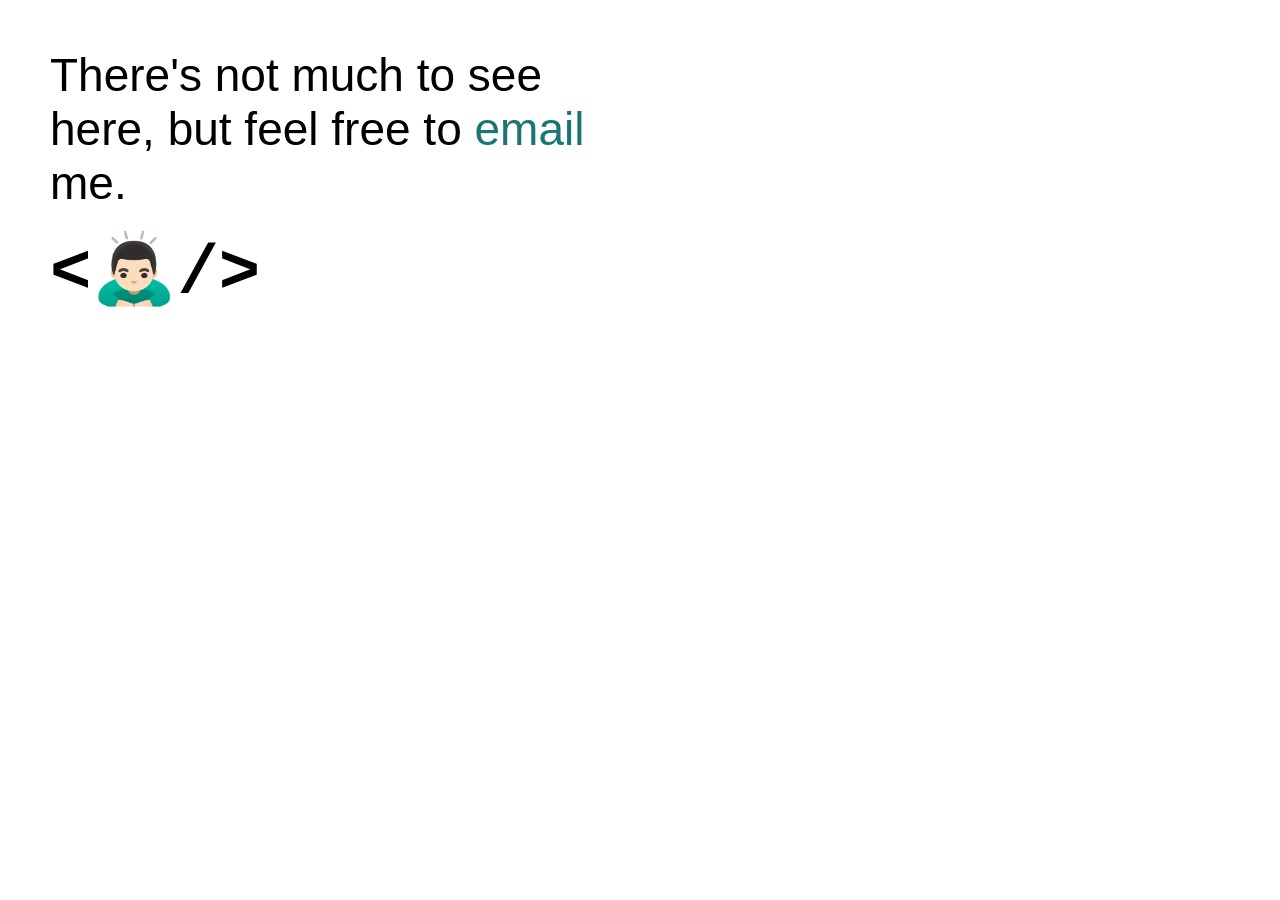
<file: index.html>
<!DOCTYPE html>
<html lang="en">
  <head>
    <meta charset="utf-8" />
    <link rel="shortcut icon" type="image/x-icon" href="./favicon.ico" />
    <meta name="viewport" content="width=device-width, initial-scale=1" />
    <title>Stewart Ulm</title>
    <style>
      body {
        margin: 0;
        padding: 30px 50px;
        max-width: 600px;
        background: #fff;
        font-family: georgia, sans-serif;
        font-size: 46px;
      }
      p {
        margin: 18px 0;
      }
      a,
      a:visited {
        color: #1b7575;
        text-decoration: none;
      }
      a:hover {
        text-decoration: underline;
      }
      footer {
        font-size: 150%;
        font-weight: bold;
        font-family: "Courier New", Courier, monospace;
      }
    </style>
  </head>
  <body>
    <p>
      There's not much to see here, but feel free to
      <a href="mailto:stewart@ulmwood.com">email</a> me.
    </p>
    <footer title="All is well.">&lt;🙇🏻‍♂️/&gt;</footer>
  </body>
  <!-- commit test  -->
</html>
</file>
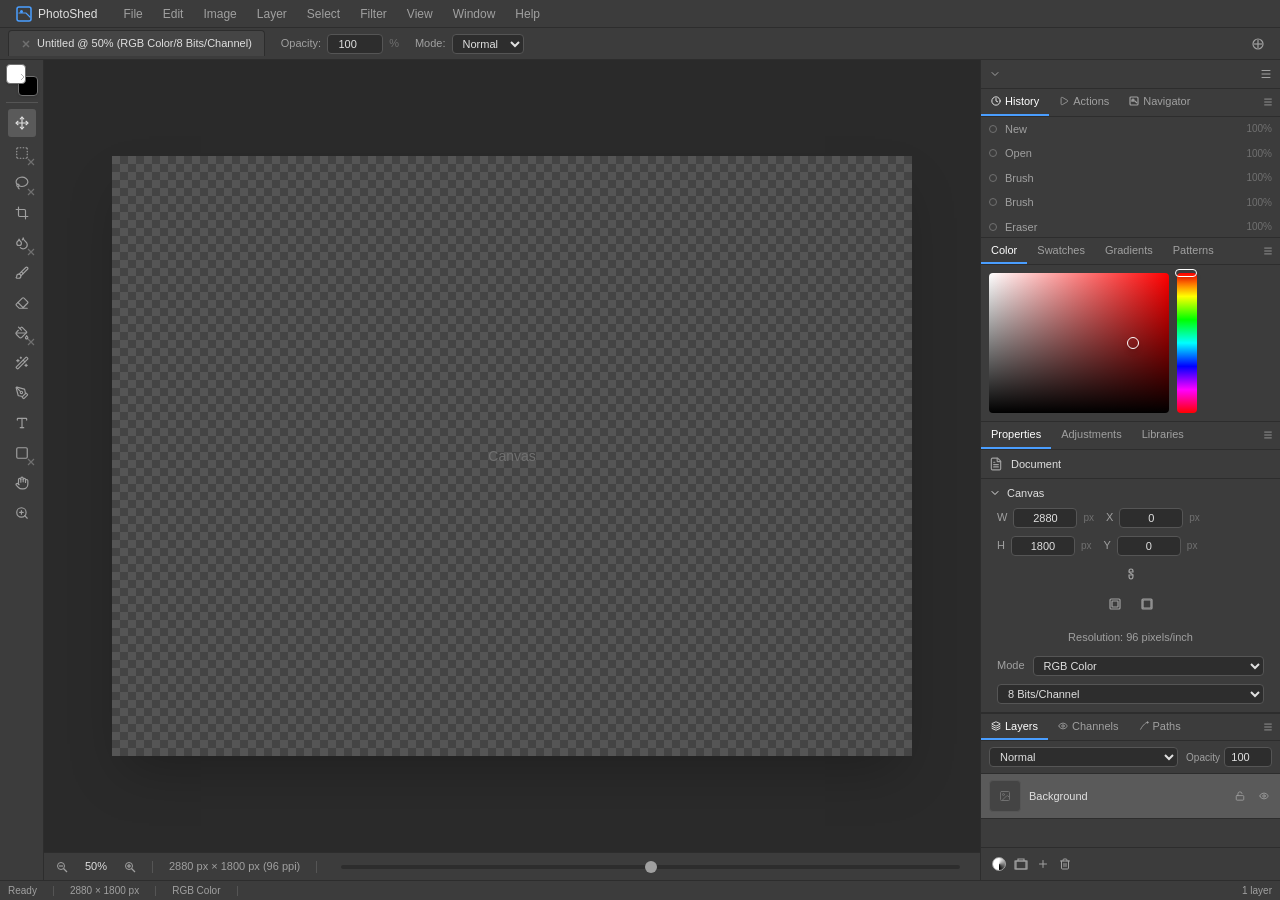
<file: one-shot/photoshed/index.html>
<!doctype html>
<html lang="en">
  <head>
    <meta charset="UTF-8" />
    <meta name="viewport" content="width=device-width, initial-scale=1.0" />
    <title>PhotoShed</title>
    <style>
      html, body, #root {
        margin: 0;
        padding: 0;
        width: 100%;
        height: 100%;
        overflow: hidden;
      }
    </style>
    <script type="module" crossorigin src="assets/index-jWGiArdp.js"></script>
    <link rel="stylesheet" crossorigin href="assets/index-WH7w6bd3.css">
  </head>
  <body>
    <div id="root"></div>
  </body>
</html>
</file>
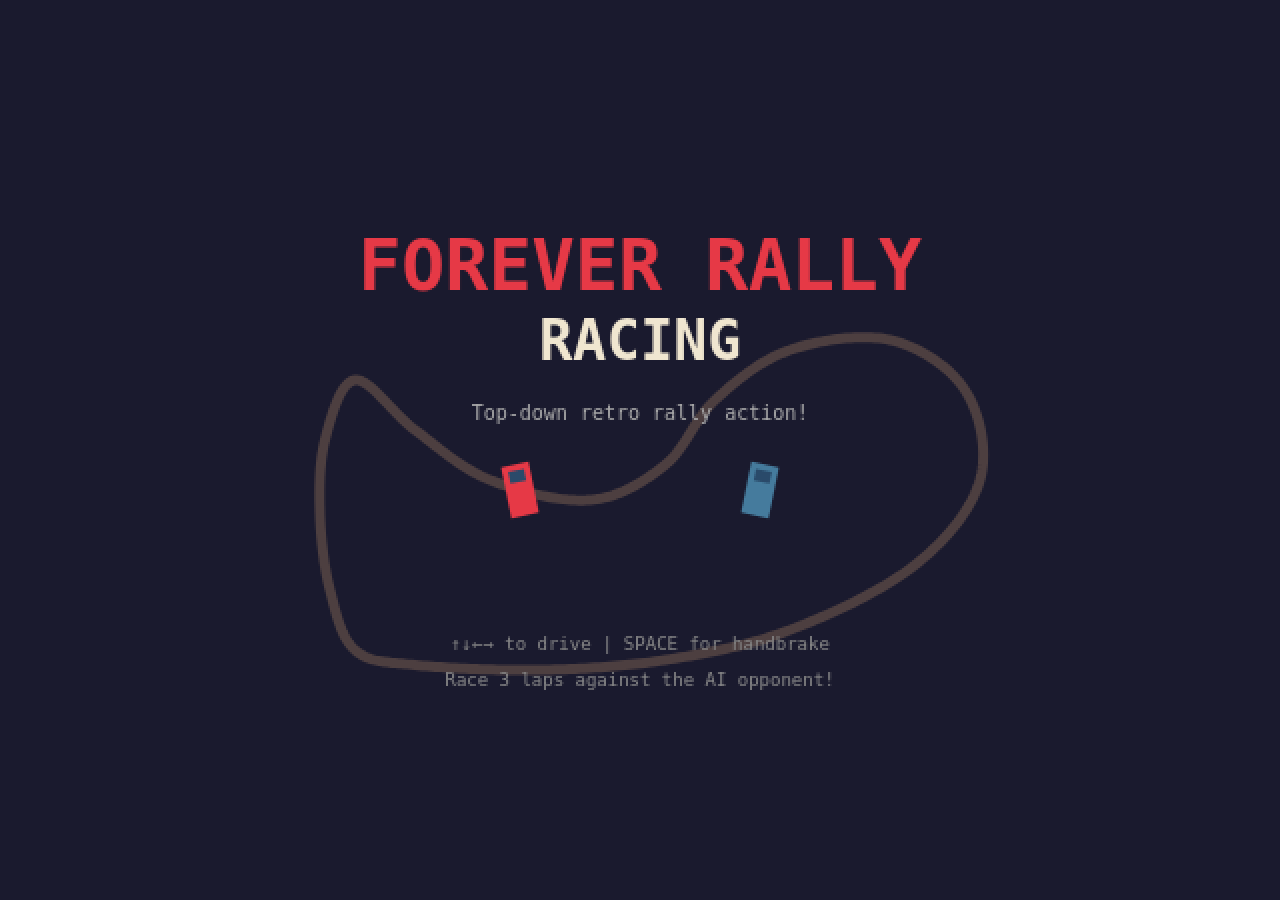
<file: one-shot/rally-race/index.html>
<!DOCTYPE html>
<html>
<head>
    <meta charset="UTF-8">
    <title>Forever Rally Racing</title>
    <style>
        * { margin: 0; padding: 0; box-sizing: border-box; }
        body { 
            background: #1a1a2e; 
            overflow: hidden; 
            display: flex; 
            justify-content: center; 
            align-items: center; 
            height: 100vh;
            font-family: monospace;
        }
        canvas { 
            image-rendering: pixelated;
            image-rendering: crisp-edges;
            cursor: none;
        }
    </style>
</head>
<body>
    <canvas id="game"></canvas>
    <script>
    // === SETUP ===
    const canvas = document.getElementById('game');
    const ctx = canvas.getContext('2d');
    
    const INTERNAL_W = 640;
    const INTERNAL_H = 360;
    canvas.width = INTERNAL_W;
    canvas.height = INTERNAL_H;
    
    function resize() {
        const scale = Math.min(window.innerWidth / INTERNAL_W, window.innerHeight / INTERNAL_H);
        canvas.style.width = (INTERNAL_W * scale) + 'px';
        canvas.style.height = (INTERNAL_H * scale) + 'px';
    }
    resize();
    window.addEventListener('resize', resize);

    // === CONSTANTS ===
    const TRACK_WIDTH = 110;
    const TRACK_HALF = TRACK_WIDTH / 2;
    const TOTAL_LAPS = 3;
    const NUM_CHECKPOINTS = 6;

    // === COLORS (Retro Palette) ===
    const COL = {
        grass1: '#4a7c2e',
        grass2: '#3d6b25',
        grass3: '#557a3e',
        dirt: '#c4956a',
        dirtDark: '#a67b52',
        dirtLight: '#d4a57a',
        curb1: '#e63946',
        curb2: '#f1faee',
        line: '#f0e6d0',
        playerCar: '#e63946',
        playerCarDark: '#a82835',
        aiCar: '#457b9d',
        aiCarDark: '#2d5a7b',
        tree: '#2d5a1e',
        treeDark: '#1e3d14',
        treeTrunk: '#5c3a1e',
        shadow: 'rgba(0,0,0,0.3)',
        dust: '#d4a57a',
        uiBg: 'rgba(0,0,0,0.7)',
        uiText: '#f0e6d0',
        uiAccent: '#e63946',
        white: '#ffffff',
        black: '#000000'
    };

    // === TRACK GENERATION ===
    const controlPoints = [
        {x: 350, y: 850},
        {x: 600, y: 860},
        {x: 850, y: 840},
        {x: 1100, y: 780},
        {x: 1350, y: 650},
        {x: 1480, y: 480},
        {x: 1450, y: 300},
        {x: 1300, y: 200},
        {x: 1100, y: 220},
        {x: 950, y: 320},
        {x: 850, y: 450},
        {x: 700, y: 520},
        {x: 500, y: 480},
        {x: 350, y: 380},
        {x: 230, y: 280},
        {x: 170, y: 400},
        {x: 160, y: 550},
        {x: 180, y: 700},
        {x: 230, y: 820},
    ];

    function catmullRom(p0, p1, p2, p3, t) {
        const t2 = t * t, t3 = t2 * t;
        return {
            x: 0.5 * ((2*p1.x) + (-p0.x+p2.x)*t + (2*p0.x-5*p1.x+4*p2.x-p3.x)*t2 + (-p0.x+3*p1.x-3*p2.x+p3.x)*t3),
            y: 0.5 * ((2*p1.y) + (-p0.y+p2.y)*t + (2*p0.y-5*p1.y+4*p2.y-p3.y)*t2 + (-p0.y+3*p1.y-3*p2.y+p3.y)*t3)
        };
    }

    let trackPoints = [];
    let trackNormals = [];
    let trackLeftEdge = [];
    let trackRightEdge = [];
    let trackDistances = []; // cumulative distance along track

    function generateTrack() {
        trackPoints = [];
        const n = controlPoints.length;
        const samplesPerSegment = 25;
        
        for (let i = 0; i < n; i++) {
            const p0 = controlPoints[(i - 1 + n) % n];
            const p1 = controlPoints[i];
            const p2 = controlPoints[(i + 1) % n];
            const p3 = controlPoints[(i + 2) % n];
            
            for (let j = 0; j < samplesPerSegment; j++) {
                const t = j / samplesPerSegment;
                trackPoints.push(catmullRom(p0, p1, p2, p3, t));
            }
        }
        
        // Calculate normals and edges
        trackNormals = [];
        trackLeftEdge = [];
        trackRightEdge = [];
        const len = trackPoints.length;
        
        for (let i = 0; i < len; i++) {
            const next = trackPoints[(i + 1) % len];
            const prev = trackPoints[(i - 1 + len) % len];
            const dx = next.x - prev.x;
            const dy = next.y - prev.y;
            const d = Math.sqrt(dx*dx + dy*dy) || 1;
            const nx = -dy / d;
            const ny = dx / d;
            trackNormals.push({x: nx, y: ny});
            trackLeftEdge.push({x: trackPoints[i].x + nx * TRACK_HALF, y: trackPoints[i].y + ny * TRACK_HALF});
            trackRightEdge.push({x: trackPoints[i].x - nx * TRACK_HALF, y: trackPoints[i].y - ny * TRACK_HALF});
        }
        
        // Calculate cumulative distances
        trackDistances = [0];
        for (let i = 1; i < len; i++) {
            const dx = trackPoints[i].x - trackPoints[i-1].x;
            const dy = trackPoints[i].y - trackPoints[i-1].y;
            trackDistances.push(trackDistances[i-1] + Math.sqrt(dx*dx + dy*dy));
        }
    }

    generateTrack();

    // Track total length
    const trackTotalLength = trackDistances[trackDistances.length - 1] + 
        Math.sqrt(
            Math.pow(trackPoints[0].x - trackPoints[trackPoints.length-1].x, 2) + 
            Math.pow(trackPoints[0].y - trackPoints[trackPoints.length-1].y, 2)
        );

    // Checkpoint indices (evenly spaced around track)
    let checkpointIndices = [];
    for (let i = 0; i < NUM_CHECKPOINTS; i++) {
        checkpointIndices.push(Math.floor(i * trackPoints.length / NUM_CHECKPOINTS));
    }

    // === DECORATIVE ELEMENTS ===
    let trees = [];
    let rocks = [];

    function generateDecorations() {
        trees = [];
        rocks = [];
        
        for (let i = 0; i < 200; i++) {
            const x = Math.random() * 1700 - 50;
            const y = Math.random() * 1100 - 50;
            
            // Check distance from track
            let minDist = Infinity;
            for (let j = 0; j < trackPoints.length; j += 5) {
                const dx = x - trackPoints[j].x;
                const dy = y - trackPoints[j].y;
                const dist = dx*dx + dy*dy;
                if (dist < minDist) minDist = dist;
            }
            minDist = Math.sqrt(minDist);
            
            if (minDist > TRACK_HALF + 30 && minDist < 400) {
                trees.push({
                    x: x, y: y, 
                    size: 8 + Math.random() * 12,
                    shade: Math.random()
                });
            }
        }
        
        for (let i = 0; i < 60; i++) {
            const x = Math.random() * 1700 - 50;
            const y = Math.random() * 1100 - 50;
            let minDist = Infinity;
            for (let j = 0; j < trackPoints.length; j += 5) {
                const dx = x - trackPoints[j].x;
                const dy = y - trackPoints[j].y;
                const dist = dx*dx + dy*dy;
                if (dist < minDist) minDist = dist;
            }
            minDist = Math.sqrt(minDist);
            
            if (minDist > TRACK_HALF + 15 && minDist < 300) {
                rocks.push({x, y, size: 3 + Math.random() * 5});
            }
        }
    }
    generateDecorations();

    // === GRASS PATTERN ===
    const grassCanvas = document.createElement('canvas');
    grassCanvas.width = 64;
    grassCanvas.height = 64;
    const grassCtx = grassCanvas.getContext('2d');
    
    function generateGrassPattern() {
        grassCtx.fillStyle = COL.grass1;
        grassCtx.fillRect(0, 0, 64, 64);
        
        for (let i = 0; i < 80; i++) {
            const x = Math.random() * 64;
            const y = Math.random() * 64;
            grassCtx.fillStyle = Math.random() > 0.5 ? COL.grass2 : COL.grass3;
            grassCtx.fillRect(Math.floor(x), Math.floor(y), 2, 2);
        }
        // Some grass blades
        for (let i = 0; i < 30; i++) {
            const x = Math.random() * 64;
            const y = Math.random() * 64;
            grassCtx.fillStyle = '#5a8c3e';
            grassCtx.fillRect(Math.floor(x), Math.floor(y), 1, 3);
        }
    }
    generateGrassPattern();
    const grassPattern = ctx.createPattern(grassCanvas, 'repeat');

    // === CAR CLASS ===
    class Car {
        constructor(x, y, angle, color, colorDark, isPlayer) {
            this.x = x;
            this.y = y;
            this.angle = angle;
            this.vx = 0;
            this.vy = 0;
            this.color = color;
            this.colorDark = colorDark;
            this.isPlayer = isPlayer;
            this.width = 14;
            this.height = 26;
            this.speed = 0;
            this.lateralSpeed = 0;
            this.forwardSpeed = 0;
            this.onRoad = true;
            this.trackIdx = 0;
            this.lap = 0;
            this.checkpoint = 0;
            this.lapStartTime = 0;
            this.bestLap = Infinity;
            this.lastLapTime = 0;
            this.totalTime = 0;
            this.finished = false;
            this.finishTime = 0;
            this.steerInput = 0;
            this.gasInput = 0;
            this.brakeInput = 0;
            this.handbrakeInput = 0;
        }
        
        update(dt) {
            const speed = Math.sqrt(this.vx*this.vx + this.vy*this.vy);
            this.speed = speed;
            
            // Steering (less at low speed, but some minimum)
            const steerFactor = Math.min(speed / 80, 1) * 0.8 + 0.2;
            const turnRate = this.onRoad ? 3.2 : 2.5;
            this.angle += this.steerInput * turnRate * steerFactor * dt;
            
            // Direction vectors
            const fx = Math.cos(this.angle);
            const fy = Math.sin(this.angle);
            const rx = -fy;
            const ry = fx;
            
            // Decompose velocity into forward and lateral
            let forwardSpeed = this.vx * fx + this.vy * fy;
            let lateralSpeed = this.vx * rx + this.vy * ry;
            
            // Engine
            const enginePower = this.onRoad ? 380 : 180;
            const maxSpeed = this.onRoad ? 420 : 200;
            const reverseMax = 120;
            
            if (this.gasInput > 0) {
                if (forwardSpeed < maxSpeed) {
                    forwardSpeed += enginePower * this.gasInput * dt;
                }
            }
            if (this.brakeInput > 0) {
                if (forwardSpeed > 10) {
                    forwardSpeed -= 550 * this.brakeInput * dt;
                } else {
                    forwardSpeed -= enginePower * 0.5 * this.brakeInput * dt;
                    if (forwardSpeed < -reverseMax) forwardSpeed = -reverseMax;
                }
            }
            
            // Friction
            const forwardDrag = this.onRoad ? 0.7 : 2.5;
            const lateralGrip = this.onRoad ? 6.0 : 2.5;
            const handbrakeGripReduction = this.handbrakeInput > 0 ? 0.2 : 1.0;
            
            forwardSpeed -= forwardSpeed * forwardDrag * dt;
            lateralSpeed -= lateralSpeed * lateralGrip * handbrakeGripReduction * dt;
            
            // Reconstruct velocity
            this.vx = fx * forwardSpeed + rx * lateralSpeed;
            this.vy = fy * forwardSpeed + ry * lateralSpeed;
            
            // Update position
            this.x += this.vx * dt;
            this.y += this.vy * dt;
            
            // Store for effects
            this.forwardSpeed = forwardSpeed;
            this.lateralSpeed = lateralSpeed;
            
            // World bounds
            this.x = Math.max(-50, Math.min(1700, this.x));
            this.y = Math.max(-50, Math.min(1100, this.y));
            
            // Update track position
            this.updateTrackPosition();
        }
        
        updateTrackPosition() {
            // Find closest track point
            let minDist = Infinity;
            let bestIdx = this.trackIdx;
            const searchRange = 40;
            const len = trackPoints.length;
            
            for (let i = -searchRange; i <= searchRange; i++) {
                const idx = (this.trackIdx + i + len) % len;
                const dx = this.x - trackPoints[idx].x;
                const dy = this.y - trackPoints[idx].y;
                const dist = dx*dx + dy*dy;
                if (dist < minDist) {
                    minDist = dist;
                    bestIdx = idx;
                }
            }
            this.trackIdx = bestIdx;
            this.onRoad = Math.sqrt(minDist) < TRACK_HALF;
        }
        
        getProgress() {
            return this.lap * trackPoints.length + this.trackIdx;
        }
    }

    // === PARTICLE SYSTEM ===
    let particles = [];
    
    function emitDust(x, y, vx, vy, count) {
        for (let i = 0; i < count; i++) {
            particles.push({
                x: x + (Math.random() - 0.5) * 8,
                y: y + (Math.random() - 0.5) * 8,
                vx: vx * 0.3 + (Math.random() - 0.5) * 30,
                vy: vy * 0.3 + (Math.random() - 0.5) * 30,
                life: 1.0,
                decay: 1.5 + Math.random() * 1.5,
                size: 2 + Math.random() * 4,
                color: Math.random() > 0.5 ? COL.dust : COL.dirtLight
            });
        }
    }
    
    function updateParticles(dt) {
        for (let i = particles.length - 1; i >= 0; i--) {
            const p = particles[i];
            p.x += p.vx * dt;
            p.y += p.vy * dt;
            p.vx *= 0.95;
            p.vy *= 0.95;
            p.life -= p.decay * dt;
            p.size += dt * 3;
            if (p.life <= 0) {
                particles.splice(i, 1);
            }
        }
    }

    // === SKID MARKS ===
    let skidMarks = [];
    const MAX_SKIDS = 500;
    
    function addSkidMark(x, y, alpha) {
        skidMarks.push({x, y, alpha: alpha || 0.5});
        if (skidMarks.length > MAX_SKIDS) {
            skidMarks.shift();
        }
    }

    // === GAME STATE ===
    let gameState = 'title'; // title, countdown, racing, finished
    let countdownTimer = 0;
    let countdownNumber = 3;
    let raceTime = 0;
    let player, ai;
    let camera = {x: 0, y: 0};
    let screenShake = {x: 0, y: 0, intensity: 0};

    function initRace() {
        // Place cars at start line
        const startIdx = 0;
        const startPt = trackPoints[startIdx];
        const startNorm = trackNormals[startIdx];
        const nextPt = trackPoints[(startIdx + 1) % trackPoints.length];
        const trackAngle = Math.atan2(nextPt.y - startPt.y, nextPt.x - startPt.x);
        
        player = new Car(
            startPt.x - startNorm.x * 18,
            startPt.y - startNorm.y * 18,
            trackAngle,
            COL.playerCar,
            COL.playerCarDark,
            true
        );
        player.trackIdx = startIdx;
        
        ai = new Car(
            startPt.x + startNorm.x * 18,
            startPt.y + startNorm.y * 18,
            trackAngle,
            COL.aiCar,
            COL.aiCarDark,
            false
        );
        ai.trackIdx = startIdx;
        
        particles = [];
        skidMarks = [];
        raceTime = 0;
        screenShake = {x: 0, y: 0, intensity: 0};
    }

    // === INPUT ===
    const keys = {};
    window.addEventListener('keydown', e => { 
        keys[e.code] = true; 
        if (e.code === 'Space') {
            if (gameState === 'title') {
                gameState = 'countdown';
                countdownTimer = 0;
                countdownNumber = 3;
                initRace();
            } else if (gameState === 'finished') {
                gameState = 'title';
            }
        }
        e.preventDefault();
    });
    window.addEventListener('keyup', e => { keys[e.code] = false; e.preventDefault(); });

    // === AI CONTROLLER ===
    function updateAI(car, dt) {
        // Look ahead on track
        const lookAhead = Math.floor(15 + car.speed * 0.05);
        const targetIdx = (car.trackIdx + lookAhead) % trackPoints.length;
        const target = trackPoints[targetIdx];
        
        // Also look further ahead for speed control
        const farLookAhead = Math.floor(40 + car.speed * 0.1);
        const farTargetIdx = (car.trackIdx + farLookAhead) % trackPoints.length;
        const farTarget = trackPoints[farTargetIdx];
        
        // Calculate desired angle
        const dx = target.x - car.x;
        const dy = target.y - car.y;
        const targetAngle = Math.atan2(dy, dx);
        
        // Angle difference
        let angleDiff = targetAngle - car.angle;
        while (angleDiff > Math.PI) angleDiff -= Math.PI * 2;
        while (angleDiff < -Math.PI) angleDiff += Math.PI * 2;
        
        // Steering
        car.steerInput = Math.max(-1, Math.min(1, angleDiff * 3));
        
        // Speed control - slow down for sharp turns
        const dx2 = farTarget.x - target.x;
        const dy2 = farTarget.y - target.y;
        const farAngle = Math.atan2(dy2, dx2);
        let curvature = Math.abs(farAngle - targetAngle);
        while (curvature > Math.PI) curvature -= Math.PI * 2;
        curvature = Math.abs(curvature);
        
        const targetSpeed = car.onRoad ? 
            Math.max(150, 400 - curvature * 300) : 
            Math.max(80, 180 - curvature * 150);
        
        // Gas/brake
        if (car.forwardSpeed < targetSpeed - 20) {
            car.gasInput = 1;
            car.brakeInput = 0;
        } else if (car.forwardSpeed > targetSpeed + 30) {
            car.gasInput = 0;
            car.brakeInput = 0.6;
        } else {
            car.gasInput = 0.5;
            car.brakeInput = 0;
        }
        
        // Handbrake for tight turns
        car.handbrakeInput = (curvature > 0.4 && car.speed > 200) ? 1 : 0;
    }

    // === CHECKPOINT / LAP LOGIC ===
    function updateCheckpoints(car) {
        const nextCheckpoint = (car.checkpoint + 1) % NUM_CHECKPOINTS;
        const cpIdx = checkpointIndices[nextCheckpoint];
        const cpPt = trackPoints[cpIdx];
        
        const dx = car.x - cpPt.x;
        const dy = car.y - cpPt.y;
        const dist = Math.sqrt(dx*dx + dy*dy);
        
        if (dist < TRACK_WIDTH * 0.8) {
            car.checkpoint = nextCheckpoint;
            
            // Check for lap completion (crossing start/finish after all checkpoints)
            if (nextCheckpoint === 0 && car.checkpoint === 0) {
                // Actually need to check if we just completed all checkpoints
            }
        }
        
        // Simpler approach: track which checkpoint zone we're in
        const currentZone = Math.floor(car.trackIdx / (trackPoints.length / NUM_CHECKPOINTS)) % NUM_CHECKPOINTS;
        
        if (currentZone === (car.checkpoint + 1) % NUM_CHECKPOINTS) {
            car.checkpoint = currentZone;
        }
        
        // Lap completion
        if (car.checkpoint === NUM_CHECKPOINTS - 1) {
            // Check if we've crossed back to zone 0
            if (currentZone === 0 || (car.trackIdx < trackPoints.length * 0.05 && car.trackIdx > 0)) {
                // Crossed start/finish
                if (car.checkpoint >= NUM_CHECKPOINTS - 1) {
                    car.lap++;
                    car.checkpoint = 0;
                    car.lastLapTime = raceTime - car.lapStartTime;
                    if (car.lastLapTime < car.bestLap && car.lastLapTime > 1) {
                        car.bestLap = car.lastLapTime;
                    }
                    car.lapStartTime = raceTime;
                    
                    if (car.lap >= TOTAL_LAPS) {
                        car.finished = true;
                        car.finishTime = raceTime;
                    }
                }
            }
        }
    }

    // === COLLISION ===
    function handleCarCollision() {
        const dx = ai.x - player.x;
        const dy = ai.y - player.y;
        const dist = Math.sqrt(dx*dx + dy*dy);
        const minDist = 20;
        
        if (dist < minDist && dist > 0) {
            const nx = dx / dist;
            const ny = dy / dist;
            const overlap = minDist - dist;
            
            player.x -= nx * overlap * 0.5;
            player.y -= ny * overlap * 0.5;
            ai.x += nx * overlap * 0.5;
            ai.y += ny * overlap * 0.5;
            
            // Bounce
            const relVx = player.vx - ai.vx;
            const relVy = player.vy - ai.vy;
            const relVn = relVx * nx + relVy * ny;
            
            if (relVn < 0) {
                player.vx -= nx * relVn * 0.5;
                player.vy -= ny * relVn * 0.5;
                ai.vx += nx * relVn * 0.5;
                ai.vy += ny * relVn * 0.5;
                
                screenShake.intensity = 3;
                emitDust((player.x + ai.x)/2, (player.y + ai.y)/2, 0, 0, 5);
            }
        }
    }

    // === CAMERA ===
    function updateCamera(dt) {
        // Look ahead in direction of travel
        const lookAhead = 60;
        const targetX = player.x + Math.cos(player.angle) * lookAhead * (player.speed / 300);
        const targetY = player.y + Math.sin(player.angle) * lookAhead * (player.speed / 300);
        
        camera.x += (targetX - camera.x) * 4 * dt;
        camera.y += (targetY - camera.y) * 4 * dt;
        
        // Screen shake
        if (screenShake.intensity > 0) {
            screenShake.x = (Math.random() - 0.5) * screenShake.intensity * 2;
            screenShake.y = (Math.random() - 0.5) * screenShake.intensity * 2;
            screenShake.intensity *= 0.9;
            if (screenShake.intensity < 0.1) screenShake.intensity = 0;
        }
    }

    // === RENDERING ===
    function worldToScreen(wx, wy) {
        return {
            x: wx - camera.x + INTERNAL_W/2 + screenShake.x,
            y: wy - camera.y + INTERNAL_H/2 + screenShake.y
        };
    }
    
    function isVisible(wx, wy, margin) {
        const s = worldToScreen(wx, wy);
        return s.x > -margin && s.x < INTERNAL_W + margin && 
               s.y > -margin && s.y < INTERNAL_H + margin;
    }

    function drawGrass() {
        ctx.save();
        ctx.translate(Math.floor(screenShake.x - camera.x % 64), Math.floor(screenShake.y - camera.y % 64));
        ctx.fillStyle = grassPattern;
        ctx.fillRect(0, 0, INTERNAL_W + 64, INTERNAL_H + 64);
        ctx.restore();
    }

    function drawTrack() {
        // Draw track surface
        ctx.beginPath();
        let started = false;
        for (let i = 0; i < trackLeftEdge.length; i++) {
            const p = trackLeftEdge[i];
            if (!isVisible(p.x, p.y, 200)) continue;
            const s = worldToScreen(p.x, p.y);
            if (!started) { ctx.moveTo(s.x, s.y); started = true; }
            else ctx.lineTo(s.x, s.y);
        }
        for (let i = trackRightEdge.length - 1; i >= 0; i--) {
            const p = trackRightEdge[i];
            if (!isVisible(p.x, p.y, 200)) continue;
            const s = worldToScreen(p.x, p.y);
            ctx.lineTo(s.x, s.y);
        }
        ctx.closePath();
        ctx.fillStyle = COL.dirt;
        ctx.fill();
        
        // Track texture (darker patches)
        ctx.beginPath();
        for (let i = 0; i < trackPoints.length; i += 3) {
            const p = trackPoints[i];
            if (!isVisible(p.x, p.y, 100)) continue;
            const s = worldToScreen(p.x, p.y);
            ctx.moveTo(s.x + 3, s.y);
            ctx.arc(s.x, s.y, 3, 0, Math.PI * 2);
        }
        ctx.fillStyle = COL.dirtDark;
        ctx.fill();
        
        // Curbs (alternating red/white)
        for (let edge = 0; edge < 2; edge++) {
            const edgePoints = edge === 0 ? trackLeftEdge : trackRightEdge;
            for (let i = 0; i < edgePoints.length; i += 4) {
                const p = edgePoints[i];
                if (!isVisible(p.x, p.y, 50)) continue;
                const s = worldToScreen(p.x, p.y);
                ctx.fillStyle = (Math.floor(i / 4) % 2 === 0) ? COL.curb1 : COL.curb2;
                ctx.fillRect(s.x - 3, s.y - 3, 6, 6);
            }
        }
        
        // Center line (dashed)
        ctx.strokeStyle = COL.line;
        ctx.lineWidth = 1.5;
        ctx.setLineDash([8, 12]);
        ctx.beginPath();
        let lineStarted = false;
        for (let i = 0; i < trackPoints.length; i += 2) {
            const p = trackPoints[i];
            if (!isVisible(p.x, p.y, 100)) { lineStarted = false; continue; }
            const s = worldToScreen(p.x, p.y);
            if (!lineStarted) { ctx.moveTo(s.x, s.y); lineStarted = true; }
            else ctx.lineTo(s.x, s.y);
        }
        ctx.stroke();
        ctx.setLineDash([]);
        
        // Start/finish line
        const sfIdx = 0;
        const sfLeft = trackLeftEdge[sfIdx];
        const sfRight = trackRightEdge[sfIdx];
        if (isVisible(sfLeft.x, sfLeft.y, 100) || isVisible(sfRight.x, sfRight.y, 100)) {
            const sl = worldToScreen(sfLeft.x, sfLeft.y);
            const sr = worldToScreen(sfRight.x, sfRight.y);
            
            // Checkered pattern
            const dx = sr.x - sl.x;
            const dy = sr.y - sl.y;
            const len = Math.sqrt(dx*dx + dy*dy);
            const squares = 10;
            
            for (let i = 0; i < squares; i++) {
                const t = i / squares;
                const x = sl.x + dx * t;
                const y = sl.y + dy * t;
                ctx.fillStyle = (i % 2 === 0) ? COL.white : COL.black;
                ctx.fillRect(x - 2, y - 2, len/squares + 1, 4);
            }
        }
    }

    function drawSkidMarks() {
        for (const mark of skidMarks) {
            if (!isVisible(mark.x, mark.y, 10)) continue;
            const s = worldToScreen(mark.x, mark.y);
            ctx.fillStyle = `rgba(60, 40, 20, ${mark.alpha})`;
            ctx.fillRect(s.x - 1, s.y - 1, 2, 2);
        }
        // Fade skid marks
        for (let i = skidMarks.length - 1; i >= 0; i--) {
            skidMarks[i].alpha -= 0.001;
            if (skidMarks[i].alpha <= 0) skidMarks.splice(i, 1);
        }
    }

    function drawTrees() {
        // Sort by Y for basic depth
        const visibleTrees = trees.filter(t => isVisible(t.x, t.y, 30));
        visibleTrees.sort((a, b) => a.y - b.y);
        
        for (const tree of visibleTrees) {
            const s = worldToScreen(tree.x, tree.y);
            
            // Shadow
            ctx.fillStyle = COL.shadow;
            ctx.beginPath();
            ctx.ellipse(s.x + 3, s.y + 3, tree.size * 0.8, tree.size * 0.5, 0, 0, Math.PI * 2);
            ctx.fill();
            
            // Trunk
            ctx.fillStyle = COL.treeTrunk;
            ctx.fillRect(s.x - 2, s.y - 2, 4, 6);
            
            // Canopy
            ctx.fillStyle = tree.shade > 0.5 ? COL.tree : COL.treeDark;
            ctx.beginPath();
            ctx.arc(s.x, s.y - 2, tree.size * 0.7, 0, Math.PI * 2);
            ctx.fill();
            
            // Highlight
            ctx.fillStyle = '#3d7a2e';
            ctx.beginPath();
            ctx.arc(s.x - 2, s.y - 4, tree.size * 0.3, 0, Math.PI * 2);
            ctx.fill();
        }
    }

    function drawRocks() {
        for (const rock of rocks) {
            if (!isVisible(rock.x, rock.y, 10)) continue;
            const s = worldToScreen(rock.x, rock.y);
            ctx.fillStyle = '#888';
            ctx.beginPath();
            ctx.arc(s.x, s.y, rock.size, 0, Math.PI * 2);
            ctx.fill();
            ctx.fillStyle = '#aaa';
            ctx.beginPath();
            ctx.arc(s.x - 1, s.y - 1, rock.size * 0.6, 0, Math.PI * 2);
            ctx.fill();
        }
    }

    function drawCar(car) {
        const s = worldToScreen(car.x, car.y);
        
        ctx.save();
        ctx.translate(s.x, s.y);
        ctx.rotate(car.angle + Math.PI/2); // Cars face "up" in sprite
        
        // Shadow
        ctx.fillStyle = COL.shadow;
        ctx.fillRect(-car.width/2 + 2, -car.height/2 + 2, car.width, car.height);
        
        // Body
        ctx.fillStyle = car.colorDark;
        ctx.fillRect(-car.width/2, -car.height/2, car.width, car.height);
        
        ctx.fillStyle = car.color;
        ctx.fillRect(-car.width/2 + 1, -car.height/2 + 1, car.width - 2, car.height - 2);
        
        // Windshield
        ctx.fillStyle = '#2a4a6a';
        ctx.fillRect(-car.width/2 + 3, -car.height/2 + 3, car.width - 6, 6);
        
        // Rear window
        ctx.fillStyle = '#2a4a6a';
        ctx.fillRect(-car.width/2 + 3, car.height/2 - 7, car.width - 6, 4);
        
        // Wheels
        ctx.fillStyle = '#222';
        ctx.fillRect(-car.width/2 - 2, -car.height/2 + 2, 3, 6);
        ctx.fillRect(car.width/2 - 1, -car.height/2 + 2, 3, 6);
        ctx.fillRect(-car.width/2 - 2, car.height/2 - 8, 3, 6);
        ctx.fillRect(car.width/2 - 1, car.height/2 - 8, 3, 6);
        
        // Racing stripe
        ctx.fillStyle = 'rgba(255,255,255,0.3)';
        ctx.fillRect(-1, -car.height/2, 2, car.height);
        
        // Number
        ctx.fillStyle = COL.white;
        ctx.font = '6px monospace';
        ctx.textAlign = 'center';
        ctx.fillText(car.isPlayer ? '1' : '2', 0, 3);
        
        ctx.restore();
    }

    function drawParticles() {
        for (const p of particles) {
            if (!isVisible(p.x, p.y, 10)) continue;
            const s = worldToScreen(p.x, p.y);
            ctx.globalAlpha = p.life * 0.6;
            ctx.fillStyle = p.color;
            ctx.beginPath();
            ctx.arc(s.x, s.y, p.size, 0, Math.PI * 2);
            ctx.fill();
        }
        ctx.globalAlpha = 1;
    }

    function drawMinimap() {
        const mapW = 120;
        const mapH = 80;
        const mapX = INTERNAL_W - mapW - 8;
        const mapY = 8;
        const padding = 4;
        
        // Find track bounds
        let minX = Infinity, maxX = -Infinity, minY = Infinity, maxY = -Infinity;
        for (const p of trackPoints) {
            minX = Math.min(minX, p.x);
            maxX = Math.max(maxX, p.x);
            minY = Math.min(minY, p.y);
            maxY = Math.max(maxY, p.y);
        }
        
        const scaleX = (mapW - padding*2) / (maxX - minX);
        const scaleY = (mapH - padding*2) / (maxY - minY);
        const scale = Math.min(scaleX, scaleY);
        
        const offsetX = mapX + padding + ((mapW - padding*2) - (maxX - minX) * scale) / 2;
        const offsetY = mapY + padding + ((mapH - padding*2) - (maxY - minY) * scale) / 2;
        
        // Background
        ctx.fillStyle = COL.uiBg;
        ctx.fillRect(mapX - 2, mapY - 2, mapW + 4, mapH + 4);
        ctx.fillStyle = COL.grass2;
        ctx.fillRect(mapX, mapY, mapW, mapH);
        
        // Track
        ctx.strokeStyle = COL.dirt;
        ctx.lineWidth = 4;
        ctx.beginPath();
        for (let i = 0; i < trackPoints.length; i += 3) {
            const x = offsetX + (trackPoints[i].x - minX) * scale;
            const y = offsetY + (trackPoints[i].y - minY) * scale;
            if (i === 0) ctx.moveTo(x, y);
            else ctx.lineTo(x, y);
        }
        ctx.closePath();
        ctx.stroke();
        
        // Cars
        const px = offsetX + (player.x - minX) * scale;
        const py = offsetY + (player.y - minY) * scale;
        ctx.fillStyle = COL.playerCar;
        ctx.fillRect(px - 3, py - 3, 6, 6);
        
        const ax = offsetX + (ai.x - minX) * scale;
        const ay = offsetY + (ai.y - minY) * scale;
        ctx.fillStyle = COL.aiCar;
        ctx.fillRect(ax - 3, ay - 3, 6, 6);
        
        // Border
        ctx.strokeStyle = COL.uiText;
        ctx.lineWidth = 1;
        ctx.strokeRect(mapX, mapY, mapW, mapH);
    }

    function drawUI() {
        // Speed indicator
        const speed = Math.floor(player.speed * 0.6); // Convert to "km/h" feel
        ctx.fillStyle = COL.uiBg;
        ctx.fillRect(8, INTERNAL_H - 45, 90, 37);
        ctx.strokeStyle = COL.uiText;
        ctx.lineWidth = 1;
        ctx.strokeRect(8, INTERNAL_H - 45, 90, 37);
        
        ctx.fillStyle = COL.uiText;
        ctx.font = 'bold 18px monospace';
        ctx.textAlign = 'right';
        ctx.fillText(speed, 78, INTERNAL_H - 20);
        ctx.font = '8px monospace';
        ctx.fillText('KM/H', 92, INTERNAL_H - 14);
        
        // Lap counter
        ctx.fillStyle = COL.uiBg;
        ctx.fillRect(8, 8, 100, 37);
        ctx.strokeStyle = COL.uiText;
        ctx.strokeRect(8, 8, 100, 37);
        
        ctx.fillStyle = COL.uiText;
        ctx.font = 'bold 12px monospace';
        ctx.textAlign = 'left';
        ctx.fillText(`LAP ${Math.min(player.lap + 1, TOTAL_LAPS)}/${TOTAL_LAPS}`, 14, 24);
        
        // Race time
        const timeStr = formatTime(raceTime);
        ctx.font = '10px monospace';
        ctx.fillText(timeStr, 14, 38);
        
        // Position
        const playerProgress = player.getProgress();
        const aiProgress = ai.getProgress();
        const position = playerProgress >= aiProgress ? '1ST' : '2ND';
        
        ctx.fillStyle = COL.uiBg;
        ctx.fillRect(INTERNAL_W/2 - 25, 8, 50, 24);
        ctx.strokeStyle = position === '1ST' ? '#ffd700' : COL.uiText;
        ctx.strokeRect(INTERNAL_W/2 - 25, 8, 50, 24);
        ctx.fillStyle = position === '1ST' ? '#ffd700' : COL.uiText;
        ctx.font = 'bold 14px monospace';
        ctx.textAlign = 'center';
        ctx.fillText(position, INTERNAL_W/2, 25);
        
        // Best lap
        if (player.bestLap < Infinity) {
            ctx.fillStyle = COL.uiBg;
            ctx.fillRect(8, 50, 100, 20);
            ctx.fillStyle = '#aaffaa';
            ctx.font = '9px monospace';
            ctx.textAlign = 'left';
            ctx.fillText('BEST: ' + formatTime(player.bestLap), 14, 63);
        }
        
        // Last lap
        if (player.lastLapTime > 0 && player.lap > 0) {
            ctx.fillStyle = COL.uiBg;
            ctx.fillRect(8, 74, 100, 20);
            ctx.fillStyle = COL.uiText;
            ctx.font = '9px monospace';
            ctx.textAlign = 'left';
            ctx.fillText('LAST: ' + formatTime(player.lastLapTime), 14, 87);
        }
        
        // Controls hint
        if (raceTime < 5) {
            ctx.fillStyle = 'rgba(0,0,0,0.5)';
            ctx.fillRect(INTERNAL_W/2 - 100, INTERNAL_H - 28, 200, 20);
            ctx.fillStyle = COL.uiText;
            ctx.font = '8px monospace';
            ctx.textAlign = 'center';
            ctx.fillText('ARROWS: Drive | SPACE: Handbrake', INTERNAL_W/2, INTERNAL_H - 15);
        }
    }

    function formatTime(t) {
        const mins = Math.floor(t / 60);
        const secs = Math.floor(t % 60);
        const ms = Math.floor((t % 1) * 100);
        return `${mins}:${secs.toString().padStart(2,'0')}.${ms.toString().padStart(2,'0')}`;
    }

    function drawTitleScreen() {
        // Background
        ctx.fillStyle = '#1a1a2e';
        ctx.fillRect(0, 0, INTERNAL_W, INTERNAL_H);
        
        // Decorative track preview
        ctx.save();
        ctx.globalAlpha = 0.3;
        const previewScale = 0.25;
        ctx.translate(INTERNAL_W/2, INTERNAL_H/2 + 20);
        ctx.scale(previewScale, previewScale);
        ctx.translate(-800, -500);
        ctx.strokeStyle = COL.dirt;
        ctx.lineWidth = 20;
        ctx.beginPath();
        for (let i = 0; i < trackPoints.length; i++) {
            const p = trackPoints[i];
            if (i === 0) ctx.moveTo(p.x, p.y);
            else ctx.lineTo(p.x, p.y);
        }
        ctx.closePath();
        ctx.stroke();
        ctx.restore();
        
        // Title
        ctx.fillStyle = COL.uiAccent;
        ctx.font = 'bold 36px monospace';
        ctx.textAlign = 'center';
        ctx.fillText('FOREVER RALLY', INTERNAL_W/2, 100);
        
        ctx.fillStyle = COL.uiText;
        ctx.font = 'bold 28px monospace';
        ctx.fillText('RACING', INTERNAL_W/2, 135);
        
        // Subtitle
        ctx.fillStyle = '#aaa';
        ctx.font = '10px monospace';
        ctx.fillText('Top-down retro rally action!', INTERNAL_W/2, 165);
        
        // Instructions
        ctx.fillStyle = COL.uiText;
        ctx.font = '12px monospace';
        const blink = Math.sin(Date.now() * 0.005) > 0;
        if (blink) {
            ctx.fillText('PRESS SPACE TO START', INTERNAL_W/2, 240);
        }
        
        ctx.fillStyle = '#888';
        ctx.font = '9px monospace';
        ctx.fillText('↑↓←→ to drive | SPACE for handbrake', INTERNAL_W/2, 280);
        ctx.fillText(`Race ${TOTAL_LAPS} laps against the AI opponent!`, INTERNAL_W/2, 298);
        
        // Decorative cars
        ctx.save();
        ctx.translate(INTERNAL_W/2 - 60, 200);
        ctx.rotate(-0.2);
        ctx.fillStyle = COL.playerCar;
        ctx.fillRect(-7, -13, 14, 26);
        ctx.fillStyle = '#2a4a6a';
        ctx.fillRect(-4, -10, 8, 6);
        ctx.restore();
        
        ctx.save();
        ctx.translate(INTERNAL_W/2 + 60, 200);
        ctx.rotate(0.2);
        ctx.fillStyle = COL.aiCar;
        ctx.fillRect(-7, -13, 14, 26);
        ctx.fillStyle = '#2a4a6a';
        ctx.fillRect(-4, -10, 8, 6);
        ctx.restore();
    }

    function drawCountdown() {
        const num = countdownNumber;
        const scale = 1 + (countdownTimer % 1) * 0.3;
        const alpha = 1 - (countdownTimer % 1) * 0.5;
        
        ctx.save();
        ctx.globalAlpha = alpha;
        ctx.fillStyle = num > 0 ? COL.uiAccent : '#44ff44';
        ctx.font = `bold ${Math.floor(60 * scale)}px monospace`;
        ctx.textAlign = 'center';
        ctx.textBaseline = 'middle';
        ctx.fillText(num > 0 ? num.toString() : 'GO!', INTERNAL_W/2, INTERNAL_H/2);
        ctx.restore();
    }

    function drawFinishScreen() {
        ctx.fillStyle = 'rgba(0,0,0,0.7)';
        ctx.fillRect(0, 0, INTERNAL_W, INTERNAL_H);
        
        const playerWon = player.finished && (!ai.finished || player.finishTime <= ai.finishTime);
        
        ctx.fillStyle = playerWon ? '#ffd700' : COL.uiAccent;
        ctx.font = 'bold 32px monospace';
        ctx.textAlign = 'center';
        ctx.fillText(playerWon ? 'YOU WIN!' : 'YOU LOSE!', INTERNAL_W/2, 100);
        
        ctx.fillStyle = COL.uiText;
        ctx.font = '14px monospace';
        
        if (player.finished) {
            ctx.fillText(`Your time: ${formatTime(player.finishTime)}`, INTERNAL_W/2, 150);
        } else {
            ctx.fillText('DNF', INTERNAL_W/2, 150);
        }
        
        if (ai.finished) {
            ctx.fillText(`AI time: ${formatTime(ai.finishTime)}`, INTERNAL_W/2, 175);
        }
        
        if (player.bestLap < Infinity) {
            ctx.fillStyle = '#aaffaa';
            ctx.fillText(`Best lap: ${formatTime(player.bestLap)}`, INTERNAL_W/2, 210);
        }
        
        const blink = Math.sin(Date.now() * 0.005) > 0;
        if (blink) {
            ctx.fillStyle = COL.uiText;
            ctx.font = '12px monospace';
            ctx.fillText('PRESS SPACE FOR MENU', INTERNAL_W/2, 280);
        }
    }

    // === SPEED LINES EFFECT ===
    function drawSpeedLines() {
        if (player.speed < 250) return;
        const intensity = (player.speed - 250) / 200;
        ctx.globalAlpha = intensity * 0.3;
        ctx.strokeStyle = '#fff';
        ctx.lineWidth = 1;
        
        for (let i = 0; i < 8; i++) {
            const angle = player.angle + Math.PI + (Math.random() - 0.5) * 1.5;
            const dist = 30 + Math.random() * 80;
            const len = 10 + Math.random() * 20;
            const x = INTERNAL_W/2 + Math.cos(angle) * dist + (Math.random()-0.5)*100;
            const y = INTERNAL_H/2 + Math.sin(angle) * dist + (Math.random()-0.5)*100;
            ctx.beginPath();
            ctx.moveTo(x, y);
            ctx.lineTo(x + Math.cos(angle) * len, y + Math.sin(angle) * len);
            ctx.stroke();
        }
        ctx.globalAlpha = 1;
    }

    // === MAIN GAME LOOP ===
    let lastTime = 0;

    function gameLoop(timestamp) {
        const dt = Math.min((timestamp - lastTime) / 1000, 0.05);
        lastTime = timestamp;
        
        // Clear
        ctx.clearRect(0, 0, INTERNAL_W, INTERNAL_H);
        
        if (gameState === 'title') {
            drawTitleScreen();
        } else if (gameState === 'countdown') {
            countdownTimer += dt;
            if (countdownTimer >= 1) {
                countdownTimer -= 1;
                countdownNumber--;
                if (countdownNumber < 0) {
                    gameState = 'racing';
                    player.lapStartTime = 0;
                }
            }
            
            // Draw game world during countdown
            updateCamera(dt);
            drawGrass();
            drawTrack();
            drawRocks();
            drawTrees();
            drawCar(ai);
            drawCar(player);
            drawMinimap();
            drawUI();
            drawCountdown();
            
        } else if (gameState === 'racing') {
            raceTime += dt;
            
            // Player input
            player.steerInput = 0;
            player.gasInput = 0;
            player.brakeInput = 0;
            player.handbrakeInput = 0;
            
            if (keys['ArrowLeft'] || keys['KeyA']) player.steerInput = -1;
            if (keys['ArrowRight'] || keys['KeyD']) player.steerInput = 1;
            if (keys['ArrowUp'] || keys['KeyW']) player.gasInput = 1;
            if (keys['ArrowDown'] || keys['KeyS']) player.brakeInput = 1;
            if (keys['Space']) player.handbrakeInput = 1;
            
            // Update AI
            updateAI(ai, dt);
            
            // Update cars
            player.update(dt);
            ai.update(dt);
            
            // Collision
            handleCarCollision();
            
            // Checkpoints
            updateCheckpoints(player);
            updateCheckpoints(ai);
            
            // Particles
            // Dust from wheels when on grass or drifting
            const isDrifting = Math.abs(player.lateralSpeed) > 40;
            if (!player.onRoad && player.speed > 30) {
                const rearX = player.x - Math.cos(player.angle) * 10;
                const rearY = player.y - Math.sin(player.angle) * 10;
                emitDust(rearX, rearY, -player.vx * 0.2, -player.vy * 0.2, 2);
            }
            if (isDrifting && player.onRoad) {
                const rearX = player.x - Math.cos(player.angle) * 10;
                const rearY = player.y - Math.sin(player.angle) * 10;
                emitDust(rearX, rearY, -player.vx * 0.1, -player.vy * 0.1, 1);
                
                // Skid marks
                const rx = -Math.sin(player.angle);
                const ry = Math.cos(player.angle);
                addSkidMark(rearX + rx * 5, rearY + ry * 5, 0.4);
                addSkidMark(rearX - rx * 5, rearY - ry * 5, 0.4);
            }
            
            // AI dust
            if (!ai.onRoad && ai.speed > 30) {
                const rearX = ai.x - Math.cos(ai.angle) * 10;
                const rearY = ai.y - Math.sin(ai.angle) * 10;
                emitDust(rearX, rearY, -ai.vx * 0.2, -ai.vy * 0.2, 1);
            }
            if (Math.abs(ai.lateralSpeed) > 40) {
                const rearX = ai.x - Math.cos(ai.angle) * 10;
                const rearY = ai.y - Math.sin(ai.angle) * 10;
                emitDust(rearX, rearY, 0, 0, 1);
            }
            
            updateParticles(dt);
            updateCamera(dt);
            
            // Check finish
            if ((player.finished || ai.finished) && gameState === 'racing') {
                if (player.finished && ai.finished) {
                    gameState = 'finished';
                } else if (player.finished) {
                    // Wait a moment for AI to finish too
                    if (raceTime - player.finishTime > 10) gameState = 'finished';
                } else if (ai.finished) {
                    if (raceTime - ai.finishTime > 10) gameState = 'finished';
                }
            }
            
            // Render
            drawGrass();
            drawTrack();
            drawSkidMarks();
            drawRocks();
            drawTrees();
            drawParticles();
            drawCar(ai);
            drawCar(player);
            drawSpeedLines();
            drawMinimap();
            drawUI();
            
        } else if (gameState === 'finished') {
            // Keep rendering the scene
            drawGrass();
            drawTrack();
            drawSkidMarks();
            drawRocks();
            drawTrees();
            drawParticles();
            drawCar(ai);
            drawCar(player);
            drawMinimap();
            drawFinishScreen();
        }
        
        requestAnimationFrame(gameLoop);
    }

    // === START ===
    requestAnimationFrame(gameLoop);
    </script>
</body>
</html>
</file>
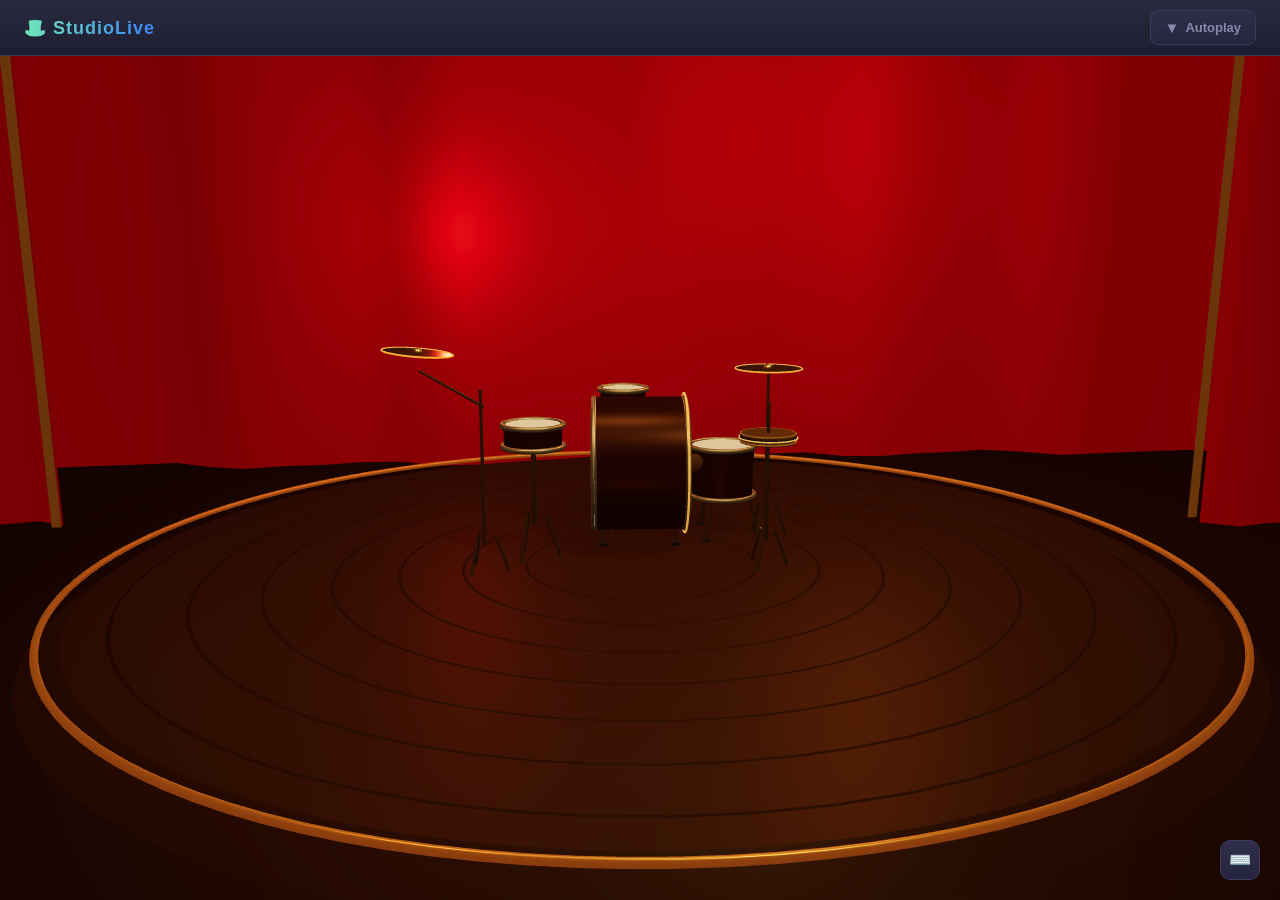
<file: one-shot/studio/index.html>
<!DOCTYPE html>
<html lang="en">
<head>
  <meta charset="UTF-8" />
  <meta name="viewport" content="width=device-width, initial-scale=1.0" />
  <title>StudioLive</title>
  <script type="module" crossorigin src="./assets/index-D-aQJ_kz.js"></script>
  <link rel="stylesheet" crossorigin href="./assets/index-0NfkXvGN.css">
</head>
<body>
  <div id="loading">
    <div class="loader-ring"></div>
    <p>Loading Drum Kit...</p>
  </div>

  <div id="canvas-container"></div>
  <div id="hit-flash"></div>

  <!-- Top Bar -->
  <div id="top-bar">
    <h1>&#x1F3A9;&#xFE0F; StudioLive</h1>
    <button id="autoplay-toggle" title="Autoplay">
      <span class="toggle-icon">&#x25BC;</span>
      <span>Autoplay</span>
    </button>
  </div>

  <!-- Floating Autoplay Panel -->
  <div class="autoplay-section" id="autoplay-panel">
    <div class="autoplay-panel-header">
      <span>Autoplay</span>
      <span class="autoplay-panel-now" id="panel-now">&mdash;</span>
    </div>
    <div class="panel-bpm-row">
      <div class="panel-bpm">
        <label>BPM</label>
        <input type="range" id="bpm-slider" min="60" max="200" value="120" />
        <span class="panel-bpm-value" id="bpm-display">120</span>
      </div>
    </div>
    <div class="autoplay-grid">
      <button class="autoplay-btn" data-track="rock">&#x1F3B8; Rock</button>
      <button class="autoplay-btn" data-track="hiphop">&#x1F3A4; Hip-Hop</button>
      <button class="autoplay-btn" data-track="jazz">&#x1F3B7; Jazz</button>
      <button class="autoplay-btn" data-track="edm">&#x26A1; EDM</button>
      <button class="autoplay-btn" data-track="reggae">&#x1F7E2; Reggae</button>
      <button class="autoplay-btn" data-track="latin">&#x1FA98; Latin</button>
      <button class="autoplay-btn" data-track="funk">&#x1F4A5; Funk</button>
      <button class="autoplay-btn" data-track="afrobeat">&#x1F30D; Afrobeat</button>
      <button class="autoplay-btn" data-track="trap">&#x1F525; Trap</button>
      <button class="autoplay-btn" data-track="fusion">&#x1F300; Fusion</button>
      <button class="autoplay-btn autoplay-btn-play" id="play-pause">&#x25B6; Play</button>
      <button class="autoplay-btn autoplay-btn-stop" id="stop-autoplay">&#x23F9; Stop</button>
    </div>
  </div>

  <!-- Key Map Overlay -->
  <div id="keymap-overlay" class="hidden">
    <span class="keymap-title">KEY MAP</span>
    <div class="keymap-item">
      <div class="key-badge space" data-key=" ">SPC</div>
      <span class="key-label">Kick Drum</span>
    </div>
    <div class="keymap-item">
      <div class="key-badge" data-key="f">F</div>
      <span class="key-label">Snare</span>
    </div>
    <div class="keymap-item">
      <div class="key-badge" data-key="j">J</div>
      <span class="key-label">Closed HH</span>
    </div>
    <div class="keymap-item">
      <div class="key-badge" data-key="k">K</div>
      <span class="key-label">Open HH</span>
    </div>
    <div class="keymap-item">
      <div class="key-badge" data-key="g">G</div>
      <span class="key-label">High Tom</span>
    </div>
    <div class="keymap-item">
      <div class="key-badge" data-key="l">L</div>
      <span class="key-label">Floor Tom</span>
    </div>
    <div class="keymap-item">
      <div class="key-badge" data-key="t">T</div>
      <span class="key-label">Crash</span>
    </div>
    <div class="keymap-item">
      <div class="key-badge" data-key="y">Y</div>
      <span class="key-label">Ride</span>
    </div>
  </div>

  <button id="toggle-keymap" title="Toggle Key Map">&#x2328;&#xFE0F;</button>

</body>
</html>
</file>
<file: one-shot/studio/assets/index-0NfkXvGN.css>
*{margin:0;padding:0;box-sizing:border-box}body{background:#1a1a2e;font-family:-apple-system,BlinkMacSystemFont,Segoe UI,Roboto,sans-serif;overflow:hidden;color:#e0e0e0;-webkit-user-select:none;user-select:none}#canvas-container{position:fixed;top:0;left:0;width:100%;height:100%;z-index:1}canvas{display:block;cursor:grab}canvas:active{cursor:grabbing}#top-bar{position:fixed;top:0;left:0;right:0;height:56px;background:linear-gradient(180deg,#2a2a3e,#1e1e32);border-bottom:1px solid #3a3a5c;display:flex;align-items:center;padding:0 24px;z-index:100;gap:20px}#top-bar h1{font-size:18px;font-weight:600;color:#fff;letter-spacing:1px;background:linear-gradient(90deg,#6ee7b7,#3b82f6);-webkit-background-clip:text;-webkit-text-fill-color:transparent}#autoplay-toggle{display:flex;align-items:center;gap:6px;padding:8px 14px;border-radius:8px;border:1px solid #3a3a5c;background:linear-gradient(180deg,#2e2e48,#252540);color:#88a;font-size:13px;font-weight:600;cursor:pointer;transition:all .15s;margin-left:auto}#autoplay-toggle:hover{color:#fff;border-color:#60a5fa}#autoplay-toggle.active{color:#3b82f6;border-color:#3b82f6}#autoplay-toggle .toggle-icon{font-size:15px;transition:transform .2s}#autoplay-toggle.active .toggle-icon{transform:rotate(180deg)}.autoplay-section{position:fixed;top:62px;right:16px;width:340px;background:linear-gradient(180deg,#1e1e34f7,#141426fa);border:1px solid #3a3a5c;border-radius:14px;padding:0;z-index:99;-webkit-backdrop-filter:blur(24px);backdrop-filter:blur(24px);box-shadow:0 12px 40px #00000080;overflow:hidden;transform-origin:top right;transition:opacity .25s ease,transform .25s ease;opacity:0;transform:scale(.92) translateY(-8px);pointer-events:none}.autoplay-section.open{opacity:1;transform:scale(1) translateY(0);pointer-events:auto}.autoplay-panel-header{display:flex;align-items:center;justify-content:space-between;padding:14px 18px 10px;border-bottom:1px solid #2a2a44}.autoplay-panel-header span{font-size:10px;color:#668;text-transform:uppercase;letter-spacing:2px;font-weight:700}.autoplay-panel-now{font-size:11px;color:#3b82f6;font-weight:600;margin-top:2px}.panel-bpm-row{padding:10px 18px 6px;border-bottom:1px solid #2a2a44}.panel-bpm{display:flex;align-items:center;gap:6px}.panel-bpm label{font-size:10px;color:#88a;font-weight:600;text-transform:uppercase;letter-spacing:1px}.panel-bpm input[type=range]{width:90px;accent-color:#3b82f6;height:4px}.panel-bpm-value{font-size:13px;color:#6ee7b7;font-weight:700;min-width:36px;text-align:right}.autoplay-grid{display:grid;grid-template-columns:1fr 1fr;gap:6px;padding:10px 14px}.autoplay-btn{padding:10px 12px;border-radius:8px;border:1px solid #3a3a5c;background:linear-gradient(180deg,#2e2e48,#252540);color:#c0c0d8;font-size:12px;font-weight:600;cursor:pointer;transition:all .15s;display:flex;align-items:center;gap:6px;letter-spacing:.3px;justify-content:center}.autoplay-btn:hover{background:linear-gradient(180deg,#3a3a5c,#2e2e48);color:#fff}.autoplay-btn.playing{background:linear-gradient(180deg,#3b82f6,#2563eb);border-color:#60a5fa;color:#fff;box-shadow:0 0 12px #3b82f64d}.autoplay-btn-play{grid-column:span 2;margin-top:4px}.autoplay-btn-stop{grid-column:span 2;background:linear-gradient(180deg,#3a1515,#2a1020);border-color:#5c3a3a}.autoplay-btn-stop:hover{background:linear-gradient(180deg,#5c2a2a,#3e1e28);color:#f87171}#keymap-overlay{position:fixed;bottom:20px;left:50%;transform:translate(-50%);background:linear-gradient(180deg,#1e1e32f2,#141426f7);border:1px solid #3a3a5c;border-radius:12px;padding:16px 24px;z-index:100;-webkit-backdrop-filter:blur(20px);backdrop-filter:blur(20px);display:flex;gap:16px;align-items:center;box-shadow:0 8px 32px #00000080;transition:opacity .3s}#keymap-overlay.hidden{opacity:0;pointer-events:none}.keymap-title{font-size:11px;color:#668;text-transform:uppercase;letter-spacing:1.5px;font-weight:700;writing-mode:vertical-rl;text-orientation:mixed;transform:rotate(180deg)}.keymap-item{display:flex;align-items:center;gap:8px}.key-badge{width:36px;height:36px;border-radius:8px;background:linear-gradient(180deg,#3a3a5c,#2e2e48);border:1px solid #4a4a6c;display:flex;align-items:center;justify-content:center;font-size:13px;font-weight:700;color:#e0e0f0;transition:all .1s}.key-badge.active{background:linear-gradient(180deg,#3b82f6,#2563eb);border-color:#60a5fa;color:#fff;box-shadow:0 0 12px #3b82f680;transform:scale(1.1)}.key-badge.space{width:64px;font-size:10px}.key-label{font-size:11px;color:#88a;font-weight:500}#toggle-keymap{position:fixed;bottom:20px;right:20px;z-index:101;width:40px;height:40px;border-radius:10px;background:linear-gradient(180deg,#2e2e48,#252540);border:1px solid #3a3a5c;color:#88a;cursor:pointer;display:flex;align-items:center;justify-content:center;font-size:18px;transition:all .15s}#toggle-keymap:hover{color:#fff;border-color:#60a5fa}#hit-flash{position:fixed;top:0;left:0;right:0;bottom:0;pointer-events:none;z-index:50;opacity:0;transition:opacity .05s}#loading{position:fixed;top:0;left:0;right:0;bottom:0;background:#1a1a2e;z-index:9999;display:flex;flex-direction:column;align-items:center;justify-content:center;transition:opacity .5s}#loading.done{opacity:0;pointer-events:none}.loader-ring{width:60px;height:60px;border-radius:50%;border:3px solid #2a2a3e;border-top-color:#3b82f6;animation:spin 1s linear infinite}@keyframes spin{to{transform:rotate(360deg)}}#loading p{margin-top:20px;color:#88a;font-size:14px;letter-spacing:1px}
</file>
<file: one-shot/photoshed/assets/index-WH7w6bd3.css>
/*! tailwindcss v4.3.1 | MIT License | https://tailwindcss.com */
@layer properties{@supports (((-webkit-hyphens:none)) and (not (margin-trim:inline))) or ((-moz-orient:inline) and (not (color:rgb(from red r g b)))){*,:before,:after,::backdrop{--tw-translate-x:0;--tw-translate-y:0;--tw-translate-z:0;--tw-rotate-x:initial;--tw-rotate-y:initial;--tw-rotate-z:initial;--tw-skew-x:initial;--tw-skew-y:initial;--tw-space-y-reverse:0;--tw-border-style:solid;--tw-leading:initial;--tw-font-weight:initial;--tw-shadow:0 0 #0000;--tw-shadow-color:initial;--tw-shadow-alpha:100%;--tw-inset-shadow:0 0 #0000;--tw-inset-shadow-color:initial;--tw-inset-shadow-alpha:100%;--tw-ring-color:initial;--tw-ring-shadow:0 0 #0000;--tw-inset-ring-color:initial;--tw-inset-ring-shadow:0 0 #0000;--tw-ring-inset:initial;--tw-ring-offset-width:0px;--tw-ring-offset-color:#fff;--tw-ring-offset-shadow:0 0 #0000;--tw-blur:initial;--tw-brightness:initial;--tw-contrast:initial;--tw-grayscale:initial;--tw-hue-rotate:initial;--tw-invert:initial;--tw-opacity:initial;--tw-saturate:initial;--tw-sepia:initial;--tw-drop-shadow:initial;--tw-drop-shadow-color:initial;--tw-drop-shadow-alpha:100%;--tw-drop-shadow-size:initial;--tw-duration:initial}}}@layer theme{:root,:host{--font-sans:ui-sans-serif, system-ui, sans-serif, "Apple Color Emoji", "Segoe UI Emoji", "Segoe UI Symbol", "Noto Color Emoji";--font-mono:ui-monospace, SFMono-Regular, Menlo, Monaco, Consolas, "Liberation Mono", "Courier New", monospace;--color-black:#000;--color-white:#fff;--spacing:.25rem;--text-sm:.875rem;--text-sm--line-height:calc(1.25 / .875);--font-weight-medium:500;--font-weight-bold:700;--radius-sm:.25rem;--radius-lg:.5rem;--default-transition-duration:.15s;--default-transition-timing-function:cubic-bezier(.4, 0, .2, 1);--default-font-family:var(--font-sans);--default-mono-font-family:var(--font-mono)}}@layer base{*,:after,:before,::backdrop{box-sizing:border-box;border:0 solid;margin:0;padding:0}::file-selector-button{box-sizing:border-box;border:0 solid;margin:0;padding:0}html,:host{-webkit-text-size-adjust:100%;tab-size:4;line-height:1.5;font-family:var(--default-font-family,ui-sans-serif, system-ui, sans-serif, "Apple Color Emoji", "Segoe UI Emoji", "Segoe UI Symbol", "Noto Color Emoji");font-feature-settings:var(--default-font-feature-settings,normal);font-variation-settings:var(--default-font-variation-settings,normal);-webkit-tap-highlight-color:transparent}hr{height:0;color:inherit;border-top-width:1px}abbr:where([title]){-webkit-text-decoration:underline dotted;text-decoration:underline dotted}h1,h2,h3,h4,h5,h6{font-size:inherit;font-weight:inherit}a{color:inherit;-webkit-text-decoration:inherit;-webkit-text-decoration:inherit;-webkit-text-decoration:inherit;-webkit-text-decoration:inherit;text-decoration:inherit}b,strong{font-weight:bolder}code,kbd,samp,pre{font-family:var(--default-mono-font-family,ui-monospace, SFMono-Regular, Menlo, Monaco, Consolas, "Liberation Mono", "Courier New", monospace);font-feature-settings:var(--default-mono-font-feature-settings,normal);font-variation-settings:var(--default-mono-font-variation-settings,normal);font-size:1em}small{font-size:80%}sub,sup{vertical-align:baseline;font-size:75%;line-height:0;position:relative}sub{bottom:-.25em}sup{top:-.5em}table{text-indent:0;border-color:inherit;border-collapse:collapse}:-moz-focusring{outline:auto}progress{vertical-align:baseline}summary{display:list-item}ol,ul,menu{list-style:none}img,svg,video,canvas,audio,iframe,embed,object{vertical-align:middle;display:block}img,video{max-width:100%;height:auto}button,input,select,optgroup,textarea{font:inherit;font-feature-settings:inherit;font-variation-settings:inherit;letter-spacing:inherit;color:inherit;opacity:1;background-color:#0000;border-radius:0}::file-selector-button{font:inherit;font-feature-settings:inherit;font-variation-settings:inherit;letter-spacing:inherit;color:inherit;opacity:1;background-color:#0000;border-radius:0}:where(select:is([multiple],[size])) optgroup{font-weight:bolder}:where(select:is([multiple],[size])) optgroup option{padding-inline-start:20px}::file-selector-button{margin-inline-end:4px}::placeholder{opacity:1}@supports (not ((-webkit-appearance:-apple-pay-button))) or (contain-intrinsic-size:1px){::placeholder{color:currentColor}@supports (color:color-mix(in lab, red, red)){::placeholder{color:color-mix(in oklab, currentcolor 50%, transparent)}}}textarea{resize:vertical}::-webkit-search-decoration{-webkit-appearance:none}::-webkit-date-and-time-value{min-height:1lh;text-align:inherit}::-webkit-datetime-edit{display:inline-flex}::-webkit-datetime-edit-fields-wrapper{padding:0}::-webkit-datetime-edit{padding-block:0}::-webkit-datetime-edit-year-field{padding-block:0}::-webkit-datetime-edit-month-field{padding-block:0}::-webkit-datetime-edit-day-field{padding-block:0}::-webkit-datetime-edit-hour-field{padding-block:0}::-webkit-datetime-edit-minute-field{padding-block:0}::-webkit-datetime-edit-second-field{padding-block:0}::-webkit-datetime-edit-millisecond-field{padding-block:0}::-webkit-datetime-edit-meridiem-field{padding-block:0}::-webkit-calendar-picker-indicator{line-height:1}:-moz-ui-invalid{box-shadow:none}button,input:where([type=button],[type=reset],[type=submit]){appearance:button}::file-selector-button{appearance:button}::-webkit-inner-spin-button{height:auto}::-webkit-outer-spin-button{height:auto}[hidden]:where(:not([hidden=until-found])){display:none!important}}@layer components;@layer utilities{.pointer-events-none{pointer-events:none}.visible{visibility:visible}.absolute{position:absolute}.relative{position:relative}.top-0{top:0}.top-1\/2{top:50%}.top-\[10px\]{top:10px}.top-full{top:100%}.right-0{right:0}.bottom-0{bottom:0}.left-0{left:0}.left-1\/2{left:50%}.left-\[-2px\]{left:-2px}.left-\[10px\]{left:10px}.left-full{left:100%}.z-10{z-index:10}.z-20{z-index:20}.z-50{z-index:50}.container{width:100%}@media (width>=40rem){.container{max-width:40rem}}@media (width>=48rem){.container{max-width:48rem}}@media (width>=64rem){.container{max-width:64rem}}@media (width>=80rem){.container{max-width:80rem}}@media (width>=96rem){.container{max-width:96rem}}.my-1{margin-block:var(--spacing)}.-mt-px{margin-top:-1px}.mr-2{margin-right:calc(var(--spacing) * 2)}.mb-1{margin-bottom:var(--spacing)}.mb-2{margin-bottom:calc(var(--spacing) * 2)}.ml-2{margin-left:calc(var(--spacing) * 2)}.ml-auto{margin-left:auto}.flex{display:flex}.grid{display:grid}.hidden{display:none}.aspect-square{aspect-ratio:1}.\!h-4{height:calc(var(--spacing) * 4)!important}.\!h-5{height:calc(var(--spacing) * 5)!important}.\!h-6{height:calc(var(--spacing) * 6)!important}.h-1{height:var(--spacing)}.h-2{height:calc(var(--spacing) * 2)}.h-2\.5{height:calc(var(--spacing) * 2.5)}.h-3{height:calc(var(--spacing) * 3)}.h-3\.5{height:calc(var(--spacing) * 3.5)}.h-5{height:calc(var(--spacing) * 5)}.h-6{height:calc(var(--spacing) * 6)}.h-7{height:calc(var(--spacing) * 7)}.h-8{height:calc(var(--spacing) * 8)}.h-12{height:calc(var(--spacing) * 12)}.h-\[140px\]{height:140px}.h-full{height:100%}.h-px{height:1px}.h-screen{height:100vh}.max-h-\[120px\]{max-height:120px}.min-h-0{min-height:0}.\!w-4{width:calc(var(--spacing) * 4)!important}.\!w-5{width:calc(var(--spacing) * 5)!important}.\!w-6{width:calc(var(--spacing) * 6)!important}.w-2{width:calc(var(--spacing) * 2)}.w-2\.5{width:calc(var(--spacing) * 2.5)}.w-3{width:calc(var(--spacing) * 3)}.w-3\.5{width:calc(var(--spacing) * 3.5)}.w-5{width:calc(var(--spacing) * 5)}.w-6{width:calc(var(--spacing) * 6)}.w-8{width:calc(var(--spacing) * 8)}.w-10{width:calc(var(--spacing) * 10)}.w-12{width:calc(var(--spacing) * 12)}.w-14{width:calc(var(--spacing) * 14)}.w-16{width:calc(var(--spacing) * 16)}.w-\[22px\]{width:22px}.w-\[32px\]{width:32px}.w-\[44px\]{width:44px}.w-\[180px\]{width:180px}.w-\[300px\]{width:300px}.w-full{width:100%}.w-px{width:1px}.w-screen{width:100vw}.flex-1{flex:1}.flex-shrink-0{flex-shrink:0}.-translate-x-1\.5{--tw-translate-x:calc(var(--spacing) * -1.5);translate:var(--tw-translate-x) var(--tw-translate-y)}.-translate-x-1\/2{--tw-translate-x:calc(calc(1 / 2 * 100%) * -1);translate:var(--tw-translate-x) var(--tw-translate-y)}.-translate-y-1\.5{--tw-translate-y:calc(var(--spacing) * -1.5);translate:var(--tw-translate-x) var(--tw-translate-y)}.-translate-y-1\/2{--tw-translate-y:calc(calc(1 / 2 * 100%) * -1);translate:var(--tw-translate-x) var(--tw-translate-y)}.transform{transform:var(--tw-rotate-x,) var(--tw-rotate-y,) var(--tw-rotate-z,) var(--tw-skew-x,) var(--tw-skew-y,)}.cursor-crosshair{cursor:crosshair}.cursor-default{cursor:default}.cursor-pointer{cursor:pointer}.resize{resize:both}.grid-cols-3{grid-template-columns:repeat(3,minmax(0,1fr))}.grid-cols-4{grid-template-columns:repeat(4,minmax(0,1fr))}.grid-cols-8{grid-template-columns:repeat(8,minmax(0,1fr))}.flex-col{flex-direction:column}.items-center{align-items:center}.justify-between{justify-content:space-between}.justify-center{justify-content:center}.gap-0\.5{gap:calc(var(--spacing) * .5)}.gap-1{gap:var(--spacing)}.gap-1\.5{gap:calc(var(--spacing) * 1.5)}.gap-2{gap:calc(var(--spacing) * 2)}.gap-3{gap:calc(var(--spacing) * 3)}.gap-4{gap:calc(var(--spacing) * 4)}:where(.space-y-2>:not(:last-child)){--tw-space-y-reverse:0;margin-block-start:calc(calc(var(--spacing) * 2) * var(--tw-space-y-reverse));margin-block-end:calc(calc(var(--spacing) * 2) * calc(1 - var(--tw-space-y-reverse)))}.truncate{text-overflow:ellipsis;white-space:nowrap;overflow:hidden}.overflow-auto{overflow:auto}.overflow-hidden{overflow:hidden}.overflow-y-auto{overflow-y:auto}.rounded{border-radius:.25rem}.rounded-full{border-radius:3.40282e38px}.rounded-lg{border-radius:var(--radius-lg)}.rounded-sm{border-radius:var(--radius-sm)}.rounded-t{border-top-left-radius:.25rem;border-top-right-radius:.25rem}.border{border-style:var(--tw-border-style);border-width:1px}.border-t{border-top-style:var(--tw-border-style);border-top-width:1px}.border-r{border-right-style:var(--tw-border-style);border-right-width:1px}.border-b{border-bottom-style:var(--tw-border-style);border-bottom-width:1px}.border-b-0{border-bottom-style:var(--tw-border-style);border-bottom-width:0}.border-l{border-left-style:var(--tw-border-style);border-left-width:1px}.border-\[var\(--border-input\)\]{border-color:var(--border-input)}.border-\[var\(--border-panel\)\]{border-color:var(--border-panel)}.border-\[var\(--separator\)\]{border-color:var(--separator)}.border-\[var\(--text-muted\)\]{border-color:var(--text-muted)}.border-\[var\(--text-secondary\)\]{border-color:var(--text-secondary)}.border-white{border-color:var(--color-white)}.bg-\[var\(--accent\)\]{background-color:var(--accent)}.bg-\[var\(--bg-active\)\]{background-color:var(--bg-active)}.bg-\[var\(--bg-canvas-viewport\)\]{background-color:var(--bg-canvas-viewport)}.bg-\[var\(--bg-hover\)\]{background-color:var(--bg-hover)}.bg-\[var\(--bg-input\)\]{background-color:var(--bg-input)}.bg-\[var\(--bg-menu\)\]{background-color:var(--bg-menu)}.bg-\[var\(--bg-options\)\]{background-color:var(--bg-options)}.bg-\[var\(--bg-panel\)\]{background-color:var(--bg-panel)}.bg-\[var\(--bg-panel-header\)\]{background-color:var(--bg-panel-header)}.bg-\[var\(--bg-status\)\]{background-color:var(--bg-status)}.bg-\[var\(--bg-toolbar\)\]{background-color:var(--bg-toolbar)}.bg-\[var\(--canvas-checker-dark\)\]{background-color:var(--canvas-checker-dark)}.bg-\[var\(--separator\)\]{background-color:var(--separator)}.bg-\[var\(--text-secondary\)\]{background-color:var(--text-secondary)}.bg-black{background-color:var(--color-black)}.bg-transparent{background-color:#0000}.bg-white{background-color:var(--color-white)}.p-1{padding:var(--spacing)}.p-2{padding:calc(var(--spacing) * 2)}.p-8{padding:calc(var(--spacing) * 8)}.px-1{padding-inline:var(--spacing)}.px-1\.5{padding-inline:calc(var(--spacing) * 1.5)}.px-2{padding-inline:calc(var(--spacing) * 2)}.px-2\.5{padding-inline:calc(var(--spacing) * 2.5)}.px-3{padding-inline:calc(var(--spacing) * 3)}.px-4{padding-inline:calc(var(--spacing) * 4)}.py-0\.5{padding-block:calc(var(--spacing) * .5)}.py-1{padding-block:var(--spacing)}.py-1\.5{padding-block:calc(var(--spacing) * 1.5)}.py-8{padding-block:calc(var(--spacing) * 8)}.pt-0\.5{padding-top:calc(var(--spacing) * .5)}.pr-1{padding-right:var(--spacing)}.pb-2{padding-bottom:calc(var(--spacing) * 2)}.text-center{text-align:center}.text-left{text-align:left}.text-sm{font-size:var(--text-sm);line-height:var(--tw-leading,var(--text-sm--line-height))}.text-\[9px\]{font-size:9px}.text-\[10px\]{font-size:10px}.text-\[11px\]{font-size:11px}.text-\[12px\]{font-size:12px}.leading-5{--tw-leading:calc(var(--spacing) * 5);line-height:calc(var(--spacing) * 5)}.font-bold{--tw-font-weight:var(--font-weight-bold);font-weight:var(--font-weight-bold)}.font-medium{--tw-font-weight:var(--font-weight-medium);font-weight:var(--font-weight-medium)}.whitespace-nowrap{white-space:nowrap}.text-\[var\(--accent\)\]{color:var(--accent)}.text-\[var\(--text-muted\)\]{color:var(--text-muted)}.text-\[var\(--text-primary\)\]{color:var(--text-primary)}.text-\[var\(--text-secondary\)\]{color:var(--text-secondary)}.text-white{color:var(--color-white)}.italic{font-style:italic}.opacity-0{opacity:0}.opacity-60{opacity:.6}.opacity-70{opacity:.7}.shadow-2xl{--tw-shadow:0 25px 50px -12px var(--tw-shadow-color,#00000040);box-shadow:var(--tw-inset-shadow), var(--tw-inset-ring-shadow), var(--tw-ring-offset-shadow), var(--tw-ring-shadow), var(--tw-shadow)}.shadow-lg{--tw-shadow:0 10px 15px -3px var(--tw-shadow-color,#0000001a), 0 4px 6px -4px var(--tw-shadow-color,#0000001a);box-shadow:var(--tw-inset-shadow), var(--tw-inset-ring-shadow), var(--tw-ring-offset-shadow), var(--tw-ring-shadow), var(--tw-shadow)}.shadow-md{--tw-shadow:0 4px 6px -1px var(--tw-shadow-color,#0000001a), 0 2px 4px -2px var(--tw-shadow-color,#0000001a);box-shadow:var(--tw-inset-shadow), var(--tw-inset-ring-shadow), var(--tw-ring-offset-shadow), var(--tw-ring-shadow), var(--tw-shadow)}.shadow-sm{--tw-shadow:0 1px 3px 0 var(--tw-shadow-color,#0000001a), 0 1px 2px -1px var(--tw-shadow-color,#0000001a);box-shadow:var(--tw-inset-shadow), var(--tw-inset-ring-shadow), var(--tw-ring-offset-shadow), var(--tw-ring-shadow), var(--tw-shadow)}.blur{--tw-blur:blur(8px);filter:var(--tw-blur,) var(--tw-brightness,) var(--tw-contrast,) var(--tw-grayscale,) var(--tw-hue-rotate,) var(--tw-invert,) var(--tw-saturate,) var(--tw-sepia,) var(--tw-drop-shadow,)}.filter{filter:var(--tw-blur,) var(--tw-brightness,) var(--tw-contrast,) var(--tw-grayscale,) var(--tw-hue-rotate,) var(--tw-invert,) var(--tw-saturate,) var(--tw-sepia,) var(--tw-drop-shadow,)}.transition-all{transition-property:all;transition-timing-function:var(--tw-ease,var(--default-transition-timing-function));transition-duration:var(--tw-duration,var(--default-transition-duration))}.transition-colors{transition-property:color,background-color,border-color,outline-color,text-decoration-color,fill,stroke,--tw-gradient-from,--tw-gradient-via,--tw-gradient-to;transition-timing-function:var(--tw-ease,var(--default-transition-timing-function));transition-duration:var(--tw-duration,var(--default-transition-duration))}.duration-200{--tw-duration:.2s;transition-duration:.2s}.select-none{-webkit-user-select:none;user-select:none}@media (hover:hover){.group-hover\:opacity-100:is(:where(.group):hover *){opacity:1}.hover\:bg-\[var\(--bg-hover\)\]:hover{background-color:var(--bg-hover)}.hover\:text-\[var\(--text-primary\)\]:hover{color:var(--text-primary)}.hover\:ring-1:hover{--tw-ring-shadow:var(--tw-ring-inset,) 0 0 0 calc(1px + var(--tw-ring-offset-width)) var(--tw-ring-color,currentcolor);box-shadow:var(--tw-inset-shadow), var(--tw-inset-ring-shadow), var(--tw-ring-offset-shadow), var(--tw-ring-shadow), var(--tw-shadow)}.hover\:ring-white:hover{--tw-ring-color:var(--color-white)}}}:root{--bg-app:#2d2d2d;--bg-panel:#3c3c3c;--bg-panel-header:#454545;--bg-canvas:#1e1e1e;--bg-toolbar:#3c3c3c;--bg-menu:#3c3c3c;--bg-options:#3c3c3c;--bg-status:#3c3c3c;--bg-input:#2d2d2d;--bg-hover:#505050;--bg-active:#5a5a5a;--bg-canvas-viewport:#2a2a2a;--border-panel:#2d2d2d;--border-input:#555;--text-primary:#e0e0e0;--text-secondary:#a0a0a0;--text-muted:#707070;--text-tab-active:#fff;--accent:#4a9eff;--accent-hover:#3a8eef;--separator:#555;--canvas-checker-dark:#444;--canvas-checker-light:#555}*{font-family:-apple-system,BlinkMacSystemFont,Segoe UI,Roboto,Helvetica Neue,sans-serif}body{background:var(--bg-app);color:var(--text-primary);margin:0;padding:0;overflow:hidden}.ps-scrollbar::-webkit-scrollbar{width:8px}.ps-scrollbar::-webkit-scrollbar-track{background:var(--bg-panel)}.ps-scrollbar::-webkit-scrollbar-thumb{background:var(--bg-hover);border-radius:4px}.ps-scrollbar::-webkit-scrollbar-thumb:hover{background:var(--bg-active)}.ps-menu-dropdown{background:var(--bg-panel);border:1px solid var(--separator);border-radius:4px;min-width:200px;padding:4px 0;box-shadow:0 4px 12px #0006}.ps-menu-item{color:var(--text-primary);cursor:pointer;justify-content:space-between;align-items:center;padding:4px 24px 4px 12px;font-size:12px;display:flex}.ps-menu-item:hover{background:var(--accent);color:#fff}.ps-menu-separator{background:var(--separator);height:1px;margin:4px 0}.ps-tool-btn{cursor:pointer;width:28px;height:28px;color:var(--text-secondary);border-radius:3px;justify-content:center;align-items:center;transition:all .1s;display:flex}.ps-tool-btn:hover{background:var(--bg-hover);color:var(--text-primary)}.ps-tool-btn.active{background:var(--bg-active);color:var(--text-primary)}.ps-panel-tab{color:var(--text-secondary);cursor:pointer;border-bottom:2px solid #0000;padding:4px 10px;font-size:11px;transition:all .1s}.ps-panel-tab:hover{color:var(--text-primary)}.ps-panel-tab.active{color:var(--text-tab-active);border-bottom-color:var(--accent)}.ps-canvas-checkerboard{background-image:linear-gradient(45deg, var(--canvas-checker-dark) 25%, transparent 25%), linear-gradient(-45deg, var(--canvas-checker-dark) 25%, transparent 25%), linear-gradient(45deg, transparent 75%, var(--canvas-checker-dark) 75%), linear-gradient(-45deg, transparent 75%, var(--canvas-checker-dark) 75%);background-position:0 0,0 8px,8px -8px,-8px 0;background-size:16px 16px;background-color:var(--canvas-checker-light)}@property --tw-translate-x{syntax:"*";inherits:false;initial-value:0}@property --tw-translate-y{syntax:"*";inherits:false;initial-value:0}@property --tw-translate-z{syntax:"*";inherits:false;initial-value:0}@property --tw-rotate-x{syntax:"*";inherits:false}@property --tw-rotate-y{syntax:"*";inherits:false}@property --tw-rotate-z{syntax:"*";inherits:false}@property --tw-skew-x{syntax:"*";inherits:false}@property --tw-skew-y{syntax:"*";inherits:false}@property --tw-space-y-reverse{syntax:"*";inherits:false;initial-value:0}@property --tw-border-style{syntax:"*";inherits:false;initial-value:solid}@property --tw-leading{syntax:"*";inherits:false}@property --tw-font-weight{syntax:"*";inherits:false}@property --tw-shadow{syntax:"*";inherits:false;initial-value:0 0 #0000}@property --tw-shadow-color{syntax:"*";inherits:false}@property --tw-shadow-alpha{syntax:"<percentage>";inherits:false;initial-value:100%}@property --tw-inset-shadow{syntax:"*";inherits:false;initial-value:0 0 #0000}@property --tw-inset-shadow-color{syntax:"*";inherits:false}@property --tw-inset-shadow-alpha{syntax:"<percentage>";inherits:false;initial-value:100%}@property --tw-ring-color{syntax:"*";inherits:false}@property --tw-ring-shadow{syntax:"*";inherits:false;initial-value:0 0 #0000}@property --tw-inset-ring-color{syntax:"*";inherits:false}@property --tw-inset-ring-shadow{syntax:"*";inherits:false;initial-value:0 0 #0000}@property --tw-ring-inset{syntax:"*";inherits:false}@property --tw-ring-offset-width{syntax:"<length>";inherits:false;initial-value:0}@property --tw-ring-offset-color{syntax:"*";inherits:false;initial-value:#fff}@property --tw-ring-offset-shadow{syntax:"*";inherits:false;initial-value:0 0 #0000}@property --tw-blur{syntax:"*";inherits:false}@property --tw-brightness{syntax:"*";inherits:false}@property --tw-contrast{syntax:"*";inherits:false}@property --tw-grayscale{syntax:"*";inherits:false}@property --tw-hue-rotate{syntax:"*";inherits:false}@property --tw-invert{syntax:"*";inherits:false}@property --tw-opacity{syntax:"*";inherits:false}@property --tw-saturate{syntax:"*";inherits:false}@property --tw-sepia{syntax:"*";inherits:false}@property --tw-drop-shadow{syntax:"*";inherits:false}@property --tw-drop-shadow-color{syntax:"*";inherits:false}@property --tw-drop-shadow-alpha{syntax:"<percentage>";inherits:false;initial-value:100%}@property --tw-drop-shadow-size{syntax:"*";inherits:false}@property --tw-duration{syntax:"*";inherits:false}
</file>
